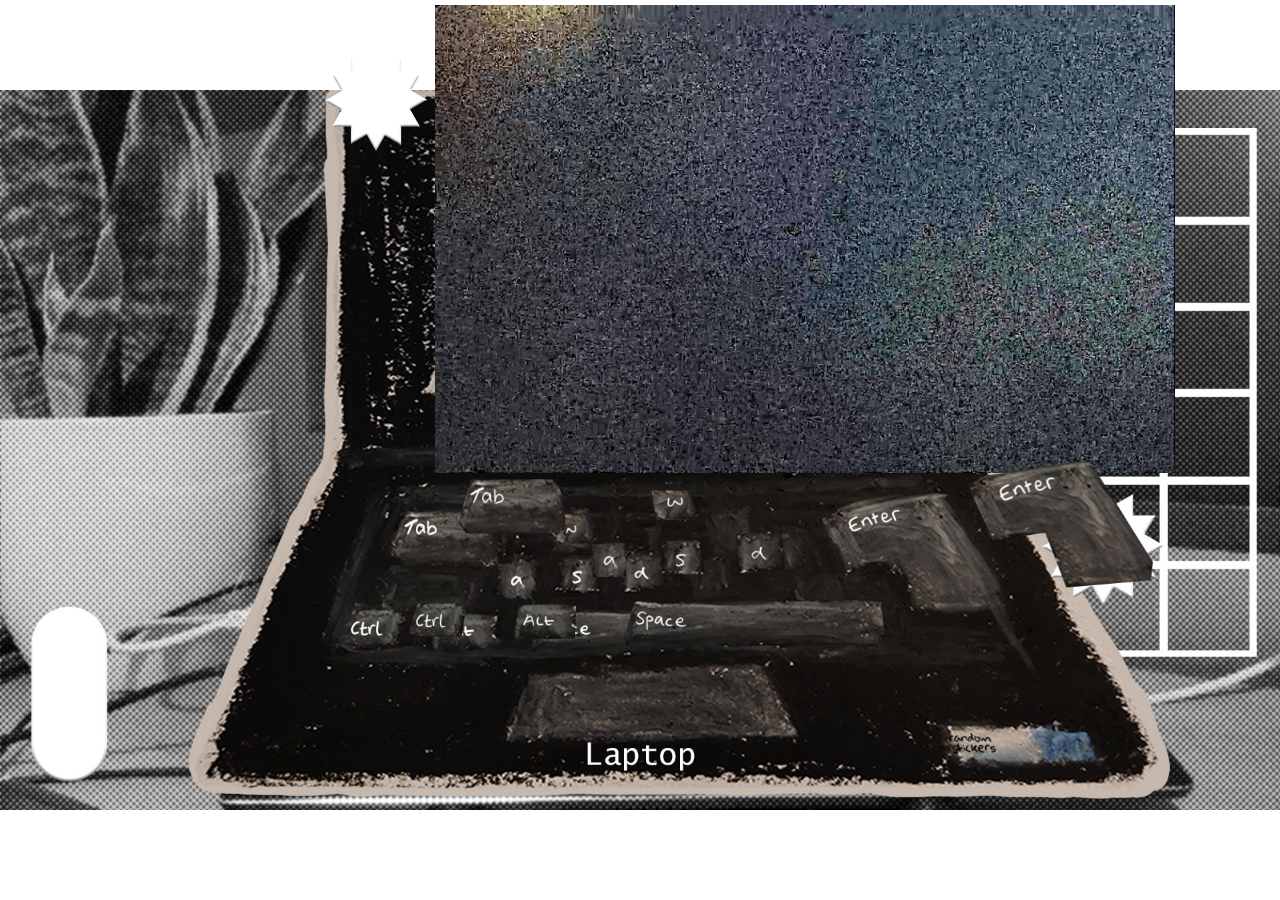
<file: index.html>
<!DOCTYPE html>
<html>
    <head>
        <link rel="stylesheet" href="style.css">
        <title>Laptop</title>
    </head>
    <body>
        
        <img class="laptopBackground" src="laptop/laptopBackground.jpg">
        <video autoplay muted loop class="staticVid">
            <source src="laptop/staticVid.mp4" type="video/mp4">
        </video>
        
        <img class="star" src="memory/star.png">
        <img class="laptopEnterStart" src="laptop/enter.png">
        <a class="laptopEnterShow" href="obliteration2.html"><img class="laptopEnter" src="laptop/enterOutline.png"></a>

        <img class="laptopControl" src="laptop/control.png">
        <img class="laptopContinue" src="laptop/continue.png">

        <img class="laptopTab" src="laptop/tab.png">
        <img class="laptopContinue" src="laptop/continue.png">
        
        <img class="laptopAlt" src="laptop/alt.png">
        <img class="laptopContinue" src="laptop/continue.png">

        <img class="laptopSpace" src="laptop/space.png">
        <img class="laptopContinue" src="laptop/continue.png">

        <img class="laptopW" src="laptop/w.png">
        <img class="laptopContinue" src="laptop/continue.png">

        <img class="laptopA" src="laptop/a.png">
        <img class="laptopContinue" src="laptop/continue.png">

        <img class="laptopS" src="laptop/s.png">
        <img class="laptopContinue" src="laptop/continue.png">

        <img class="laptopD" src="laptop/d.png">
        <img class="laptopContinue" src="laptop/continue.png">

        

    </body>
</html>
</file>
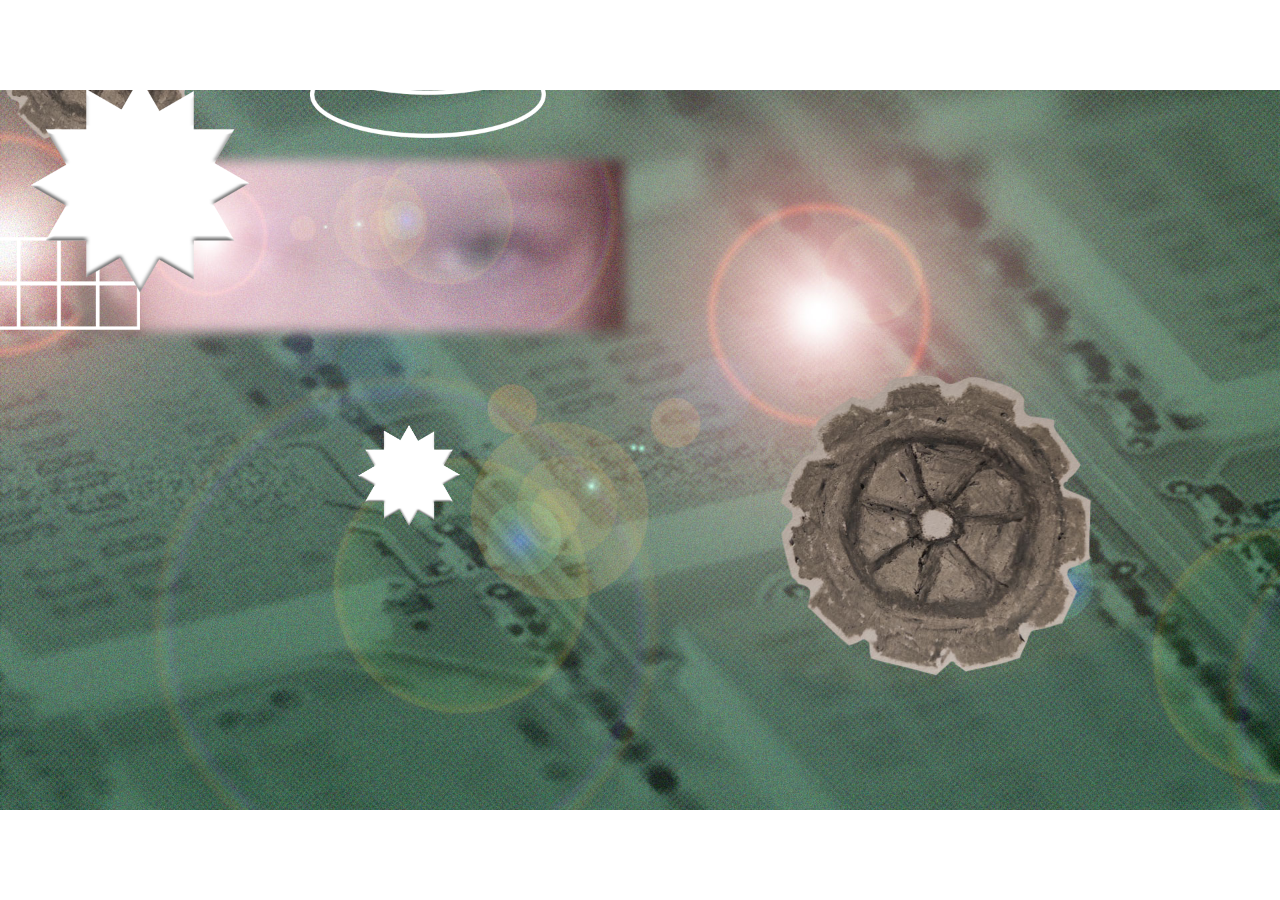
<file: obliteration3.html>
<!DOCTYPE html>
<html>
    <head>
        <link rel="stylesheet" href="style.css">
        <title>Memory</title>
    </head>
    <body>
        <img class="memoryBackground" src="memory/memoryBackground2.jpg">
        <img class="memoryBackgroundWhite" src="memory/memoryBackgroundWhite.png">
        
        <img class="memoryStarStart" src="memory/star.png">
        <a class="memoryStarShow" href="obliteration4.html"><img class="memoryStar" src="memory/star.png"></a>

        




    </body>
</html>
</file>
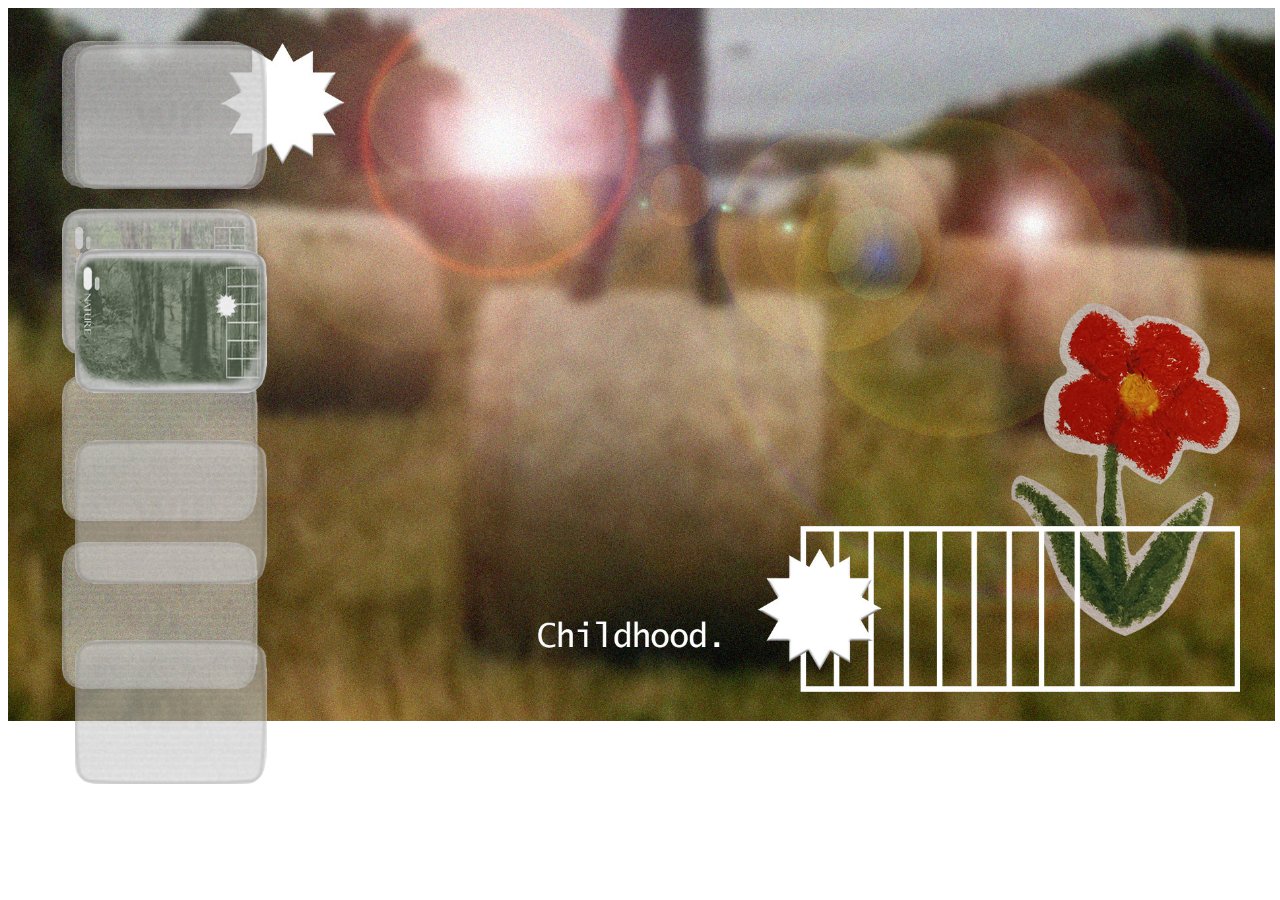
<file: obliteration4.html>
<!DOCTYPE html>
<html>
    <head>
        <link rel="stylesheet" href="style.css">
        <title>Childhood</title>
    </head>
    <body>

        <img class="childhoodBackground" src="childhood/childhoodBackground.jpg">
        <img class="childhoodButton" src="childhood/button.png">
        <img class="childhoodButtonStart" src="childhood/buttonStart.png">
        
        <a class="childhoodButtonShow" href="obliteration5.html"><img class="childhoodButton" src="childhood/button.png"></a>
        
        <img class="childhoodGrow" src="childhood/grow.png">
       
        <img class="buttonBlank1" src="childhood/buttonBlank.png">
        <img class="childhoodLearn" src="childhood/learn.png">
        
        <img class="buttonBlank2" src="childhood/buttonBlank.png">
        <img class="childhoodWorld" src="childhood/world.png">

        <img class="buttonBlank3" src="childhood/buttonBlank.png">
        <img class="childhoodRemember" src="childhood/remember.png">
        
    </body>
</html>
</file>
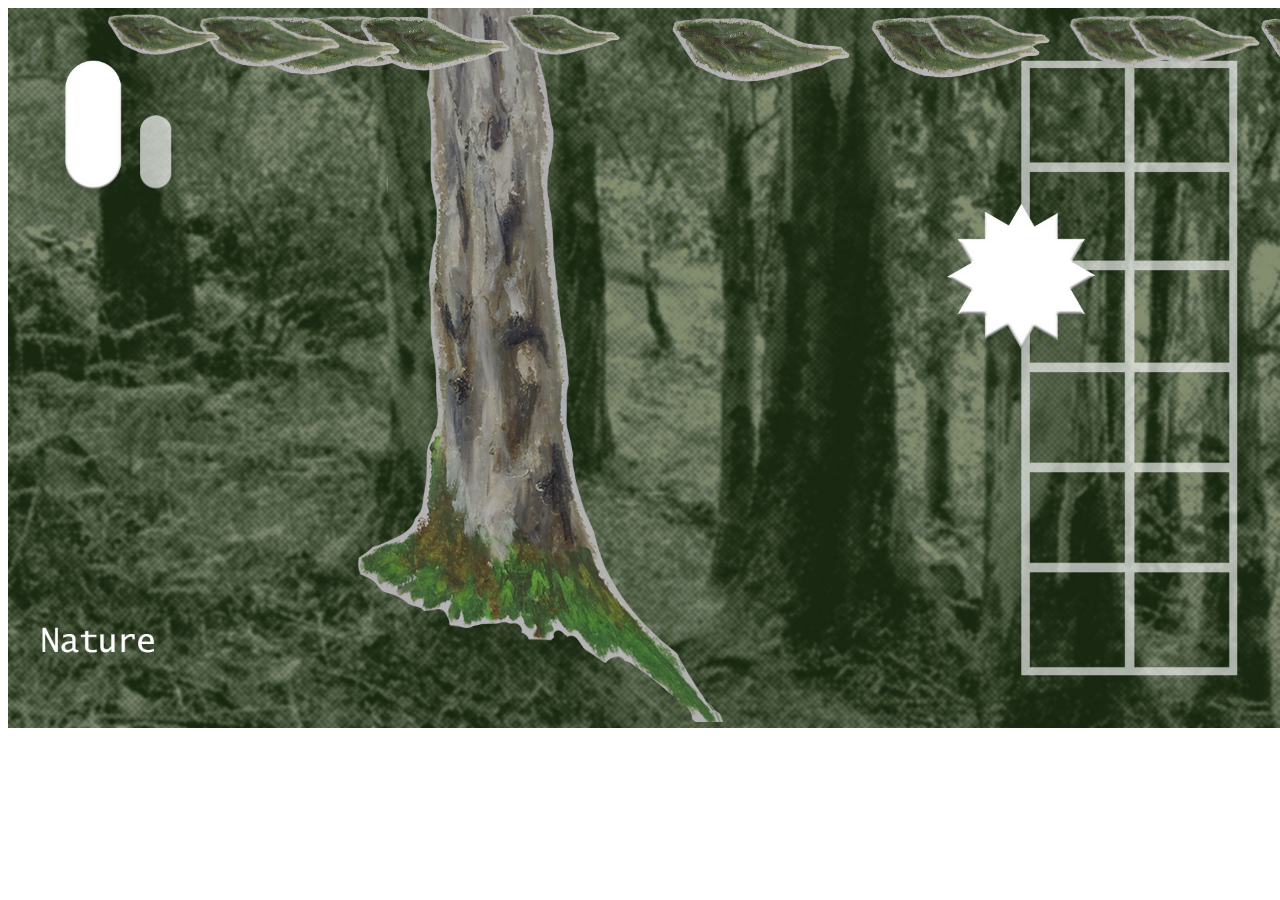
<file: obliteration5.html>
<!DOCTYPE html>
<html>
    <head>
        <link rel="stylesheet" href="style.css">
        <title>Nature</title>
    </head>
    <body>
        <img class="natureBackground" src="nature/natureBackground2.jpg">
        <img class="tree" src="nature/tree3.png">
        <a class="treeOutlineShow" href="obliteration6.html"><img class="treeOutline" src="nature/treeOutline.png"></a>

        <img class="leaf1" src="nature/leaf.png">
        <img class="leaf2" src="nature/leaf.png">
        <img class="leaf3" src="nature/leaf.png">
        <img class="leaf4" src="nature/leaf.png">
        <img class="leaf5" src="nature/leaf.png">
        <img class="leaf6" src="nature/leaf.png">
        <img class="leaf7" src="nature/leaf.png">
        <img class="leaf8" src="nature/leaf.png">
        <img class="leaf9" src="nature/leaf.png">
        <img class="leaf10" src="nature/leaf.png">
        <img class="leaf11" src="nature/leaf.png">
        <img class="leaf12" src="nature/leaf.png">
        <img class="leaf13" src="nature/leaf.png">
        <img class="leaf14" src="nature/leaf.png">

    </body>
</html>
</file>
<file: style.css>
.laptopBackground{
  position: absolute;
    width: 100%;
    height: auto;
    top: 50%;
    left: 50%;
    transform: translate(-50%,
    -50%);
}

.staticVid{
  position: absolute;
  width: auto;
  height: 52%;
  top: 5px;
  left: 435px;
}

.laptopEnterStart{
  position: absolute;
  width: 14.5%;
  height: auto;
  left: 967px;
  top: 460px;
}

.laptopEnter{
  position: absolute;
  width: 14.5%;
  height: auto;
  left: 967px;
  top: 460px;
}

.laptopEnterShow{
  display: none;
}

.laptopEnterStart:hover + .laptopEnterShow {
  display: block;
}


.laptopControl{
  position: absolute;
  width: 14.5%;
  height: auto;
  left: 990px;
  top: 465px;
}

.laptopControl{
  position: absolute;
  width: 15%;
  height: auto;
  left: 990px;
  top: 465px;
}

.laptopControlShow{
  display: none;
}

.laptopControlStart:hover + .laptopControlShow {
  display: block;
}


.laptopControl{
  position: absolute;
  width: 5%;
  height: auto;
  left: 405px;
  top: 600px;
}

.laptopContinue{
  position: absolute;
  width: 40%;
  height: auto;
  top: 190px;
  left: 470px;
  display: none;
}

.laptopControl:hover + .laptopContinue {
  display: block;
}

.laptopTab{
  position: absolute;
  width: 9%;
  height: auto;
  left: 455px;
  top: 475px;
}

.laptopTab:hover + .laptopContinue {
  display: block;
}

.laptopAlt{
  position: absolute;
  width: 5.5%;
  height: auto;
  left: 510px;
  top: 600px;
}

.laptopAlt:hover + .laptopContinue {
  display: block;
}

.laptopSpace{
  position: absolute;
  width: 21%;
  height: auto;
  left: 620px;
  top: 595px;
}

.laptopSpace:hover + .laptopContinue {
  display: block;
}

.laptopW{
  position: absolute;
  width: 4.5%;
  height: auto;
  left: 645px;
  top: 485px;
}

.laptopW:hover + .laptopContinue {
  display: block;
}

.laptopA{
  position: absolute;
  width: 3%;
  height: auto;
  left: 590px;
  top: 540px;
}

.laptopA:hover + .laptopContinue {
  display: block;
}

.laptopS{
  position: absolute;
  width: 3.5%;
  height: auto;
  left: 660px;
  top: 535px;
}

.laptopS:hover + .laptopContinue {
  display: block;
}

.laptopD{
  position: absolute;
  width: 4%;
  height: auto;
  left: 735px;
  top: 525px;
}

.laptopD:hover + .laptopContinue {
  display: block;
}




.star{
  position: absolute;
  width: 8%;
  height: auto;
  left: 325px;
  top: 50px;
}

.mbbgVid{
  position: absolute;
    width: 100%;
    height: auto;
    top: 50%;
    left: 50%;
    transform: translate(-50%,
    -50%);
}

.motherboardBackground{
  position: absolute;
    width: 100%;
    height: auto;
    top: 50%;
    left: 50%;
    transform: translate(-50%,
    -50%);
}

.motherboardStarStart{
  position: absolute;
  width: 7%;
  height: auto;
  left: 969px;
  top: 357px;
}

.motherboardStar{
  position: absolute;
  width: 11%;
  height: auto;
  left: 942px;
  top: 330px;
}

.motherboardStarShow{
  display: none;
}

.motherboardStarStart:hover + .motherboardStarShow {
  display: block;
}





.startParts1{
  position: absolute;
  width: 7.5%;
  height: auto;
  top: 110px;
  left: 70px;
}

.parts1{
  position: absolute;
  width: 7.5%;
  height: auto;
  top: 110px;
  left: 70px;
}

.showParts{
  display: none;
}

.startParts1:hover + .showParts {
  display: block;
}


.startParts2{
  position: absolute;
  width: 7.5%;
  height: auto;
  top: 175px;
  left: 70px;
}

.parts2{
  position: absolute;
  width: 7.5%;
  height: auto;
  top: 175px;
  left: 70px;
}

.startParts2:hover + .showParts {
  display: block;
}

.startParts3{
  position: absolute;
  width: 7.5%;
  height: auto;
  top: 240px;
  left: 70px;
}

.parts3{
  position: absolute;
  width: 7.5%;
  height: auto;
  top: 240px;
  left: 70px;
}

.startParts3:hover + .showParts {
  display: block;
}

.startParts4{
  position: absolute;
  width: 7.5%;
  height: auto;
  top: 305px;
  left: 70px;
}

.parts4{
  position: absolute;
  width: 7.5%;
  height: auto;
  top: 305px;
  left: 70px;
}

.startParts4:hover + .showParts {
  display: block;
}

.startParts5{
  position: absolute;
  width: 7.5%;
  height: auto;
  top: 370px;
  left: 70px;
}

.parts5{
  position: absolute;
  width: 7.5%;
  height: auto;
  top: 370px;
  left: 70px;
}

.startParts5:hover + .showParts {
  display: block;
}

.startParts6{
  position: absolute;
  width: 4%;
  height: auto;
  top: 500px;
  left: 215px;
}

.parts6{
  position: absolute;
  width: 4%;
  height: auto;
  top: 500px;
  left: 215px;
}


.startParts6:hover + .showParts {
  display: block;
}


.startParts7{
  position: absolute;
  width: 4%;
  height: auto;
  top: 500px;
  left: 273px;
}

.parts7{
  position: absolute;
  width: 4%;
  height: auto;
  top: 500px;
  left: 273px;
}

.startParts7:hover + .showParts {
  display: block;
}

.startParts8{
  position: absolute;
  width: 4%;
  height: auto;
  top: 500px;
  left: 330px;
}

.parts8{
  position: absolute;
  width: 4%;
  height: auto;
  top: 500px;
  left: 330px;
}

.startParts8:hover + .showParts {
  display: block;
}

.startParts9{
  position: absolute;
  width: 4%;
  height: auto;
  top: 500px;
  left: 385px;
}

.parts9{
  position: absolute;
  width: 4%;
  height: auto;
  top: 500px;
  left: 385px;
}

.startParts9:hover + .showParts {
  display: block;
}

.startParts10{
  position: absolute;
  width: 4%;
  height: auto;
  top: 500px;
  left: 440px;
}

.parts10{
  position: absolute;
  width: 4%;
  height: auto;
  top: 500px;
  left: 440px;
}

.startParts10:hover + .showParts {
  display: block;
}




.memoryBackground{
    position: absolute;
    width: 100%;
    height: auto;
    top: 50%;
    left: 50%;
    transform: translate(-50%,
    -50%);
}

.memoryBackgroundWhite{
    position: absolute;
    width: 100%;
    height: auto;
    top: 0%;
    left: 0%;
    transform: translate(-50%,
    -50%);
    animation: glitch 2.5s infinite;

}

@keyframes glitch {
    0% {
      transform: none;
      opacity: 1;
    }
    7% {
      transform: skew(-0.3deg, -0.6deg);
      opacity: 0.75;
    }
    10% {
      transform: none;
      opacity: 1;
    }
    27% {
      transform: none;
      opacity: 1;
    }
    30% {
      transform: skew(0.5deg, -0.1deg);
      opacity: 0.75;
    }
    35% {
      transform: none;
      opacity: 1;
    }
    52% {
      transform: none;
      opacity: 1;
    }
    55% {
      transform: skew(-1deg, 0.2deg);
      opacity: 0.75;
    }
    50% {
      transform: none;
      opacity: 1;
    }
    72% {
      transform: none;
      opacity: 1;
    }
    75% {
      transform: skew(0.4deg, 1deg);
      opacity: 0.75;
    }
    80% {
      transform: none;
      opacity: 1;
    }
    100% {
      transform: none;
      opacity: 1;
    }
  }



.memoryStarStart{
    position: absolute;
    width: 8%;
    height: auto;
    left: 358px;
    top: 425px;
}

.memoryStar{
    position: absolute;
    width: 10%;
    height: auto;
    left: 342px;
    top: 415px;
}

.memoryStarShow{
    display: none;
}

.memoryStarStart:hover + .memoryStarShow {
    display: block;
}





.childhoodBackground{
    position: absolute;
    width: 99%;
    height: auto;
}

.childhoodButtonStart{
    position: absolute;
    width: 15%;
    height: auto;
    top: 249px;
    left: 75px;
}

.childhoodButton{
    position: absolute;
    width: 15%;
    height: auto;
    top: 249px;
    left: 75px;
}

.childhoodButtonShow{
    display: none;
}

.childhoodGrow{
    position: absolute;
    width: 40%;
    height: auto;
    top: 50%;
    left: 50%;
    transform: translate(-50%,
    -50%);
    display: none;
}

.childhoodButtonStart:hover + .childhoodButtonShow {
    display: block;
}


.buttonBlank1{
    position: absolute;
    width: 15%;
    height: auto;
    left: 75px;
    top: 45px;
}

.childhoodLearn{
    position: absolute;
    width: 40%;
    height: auto;
    top: 50%;
    left: 50%;
    transform: translate(-50%,
    -50%);
    display: none;
}

.buttonBlank1:hover + .childhoodLearn {
    display: block;
}

.buttonBlank2{
    position: absolute;
    width: 15%;
    height: auto;
    left: 75px;
    top: 440px;
}

.childhoodWorld{
    position: absolute;
    width: 40%;
    height: auto;
    top: 50%;
    left: 50%;
    transform: translate(-50%,
    -50%);
    display: none;
}

.buttonBlank2:hover + .childhoodWorld {
    display: block;
}

.buttonBlank3{
    position: absolute;
    width: 15%;
    height: auto;
    left: 75px;
    top: 640px;
}

.childhoodRemember{
    position: absolute;
    width: 40%;
    height: auto;
    top: 50%;
    left: 50%;
    transform: translate(-50%,
    -50%);
    display: none;
}

.buttonBlank3:hover + .childhoodRemember {
    display: block;
}



.natureBackground{
    position: absolute;
    width: 100%;
    height: auto;
}

.tree{
    position: absolute;
    width: 30%;
    height: auto;
    left: 340px;
}

.treeOutline{
    position: absolute;
    
    width: 30%;
    height: auto;
    left: 340px;
}

.treeOutlineShow{
    display: none;
}

.tree:hover + .treeOutlineShow {
    display: block;
}




.leaf1 {
    
    height: auto;
    width: 150px;
    left: 300px;
    position: absolute;
    animation: move 2s forwards;
  }
  
  @keyframes move {
    from {
      bottom: 1000px;
    }
    to {
      bottom: 0;
    }
}

.leaf2 {
    
    height: auto;
    width: 160px;
    left: 350px;
    position: absolute;
    animation: move 2.7s forwards;
  }
  
  @keyframes move {
    from {
      bottom: 1000px;
    }
    to {
      bottom: 0;
    }
}

.leaf3 {
    
    height: auto;
    width: 120px;
    left: 500px;
    position: absolute;
    animation: move 1s forwards;
  }
  
  @keyframes move {
    from {
      bottom: 1000px;
    }
    to {
      bottom: 0;
    }
}

.leaf4 {
    
    height: auto;
    width: 190px;
    left: 660px;
    position: absolute;
    animation: move 2.9s forwards;
  }
  
  @keyframes move {
    from {
      bottom: 1000px;
    }
    to {
      bottom: 0;
    }
}

.leaf5 {
    
    height: auto;
    width: 180px;
    left: 860px;
    position: absolute;
    animation: move 2s forwards;
  }
  
  @keyframes move {
    from {
      bottom: 1000px;
    }
    to {
      bottom: 0;
    }
}

.leaf6 {
    
    height: auto;
    width: 130px;
    left: 920px;
    position: absolute;
    animation: move 2.8s forwards;
  }
  
  @keyframes move {
    from {
      bottom: 1000px;
    }
    to {
      bottom: 0;
    }
}

.leaf7 {
    
    height: auto;
    width: 150px;
    left: 1060px;
    position: absolute;
    animation: move 1s forwards;
  }
  
  @keyframes move {
    from {
      bottom: 1000px;
    }
    to {
      bottom: 0;
    }
}

.leaf8 {
    
    height: auto;
    width: 140px;
    left: 1120px;
    position: absolute;
    animation: move 2.4s forwards;
  }
  
  @keyframes move {
    from {
      bottom: 1000px;
    }
    to {
      bottom: 0;
    }
}

.leaf9 {
    
    height: auto;
    width: 170px;
    left: 1250px;
    position: absolute;
    animation: move 2s forwards;
  }
  
  @keyframes move {
    from {
      bottom: 1000px;
    }
    to {
      bottom: 0;
    }
}

.leaf10 {
    
    height: auto;
    width: 170px;
    left: 1340px;
    position: absolute;
    animation: move 2.5s forwards;
  }
  
  @keyframes move {
    from {
      bottom: 1000px;
    }
    to {
      bottom: 0;
    }
}

.leaf11 {
    
    height: auto;
    width: 170px;
    left: 230px;
    position: absolute;
    animation: move 2.8s forwards;
  }
  
  @keyframes move {
    from {
      bottom: 1000px;
    }
    to {
      bottom: 0;
    }
}

.leaf12 {
    
    height: auto;
    width: 150px;
    left: 190px;
    position: absolute;
    animation: move 2s forwards;
  }
  
  @keyframes move {
    from {
      bottom: 1000px;
    }
    to {
      bottom: 0;
    }
}

.leaf13 {
    
    height: auto;
    width: 120px;
    left: 100px;
    position: absolute;
    animation: move 1s forwards;
  }
  
  @keyframes move {
    from {
      bottom: 1000px;
    }
    to {
      bottom: 0;
    }
}




.cellsVid{
    width: 100%;
    height: auto;
    position: absolute;
    top: 50%;
    left: 50%;
    transform: translate(-50%,
    -50%);
}

.cellsText{
    position: absolute;
height: 100%;
width: auto;
    top: 50%;
    left: 50%;
    transform: translate(-50%,
    -50%);
}

.cellCircleBackground{
    position: absolute;
    height:27.5%;
    width: auto;
    top: 50%;
    left: 50%;
    transform: translate(-50%,
    -50%);
  
}
.cellCircle{
    position: absolute;
    height: 29.5%;
    width: auto;
    top: 50%;
    left: 50%;
    transform: translate(-50%,
    -50%);
    
}

.cellCircleShow{
    display: none;
}
  
  .cellCircleBackground:hover + .cellCircleShow {
    display: block;
}
</file>
